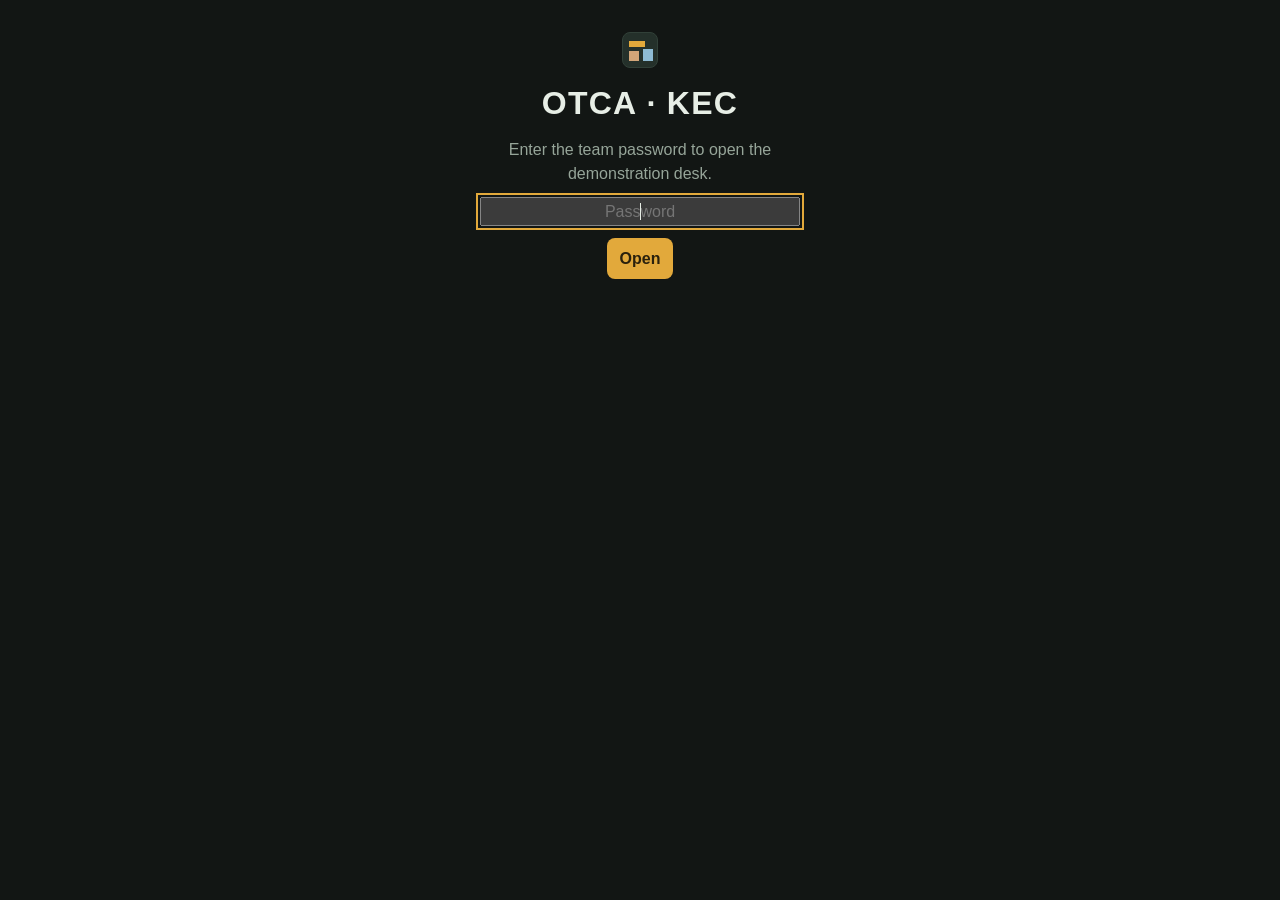
<file: index.html>
<!DOCTYPE html>
<html lang="en">
<head>
  <meta charset="UTF-8">
  <meta http-equiv="refresh" content="0; url=demo/">
  <title>OTCA · KEC Robot Demonstration</title>
</head>
<body>
  <p><a href="demo/">Open the demonstration desk</a></p>
</body>
</html>
</file>
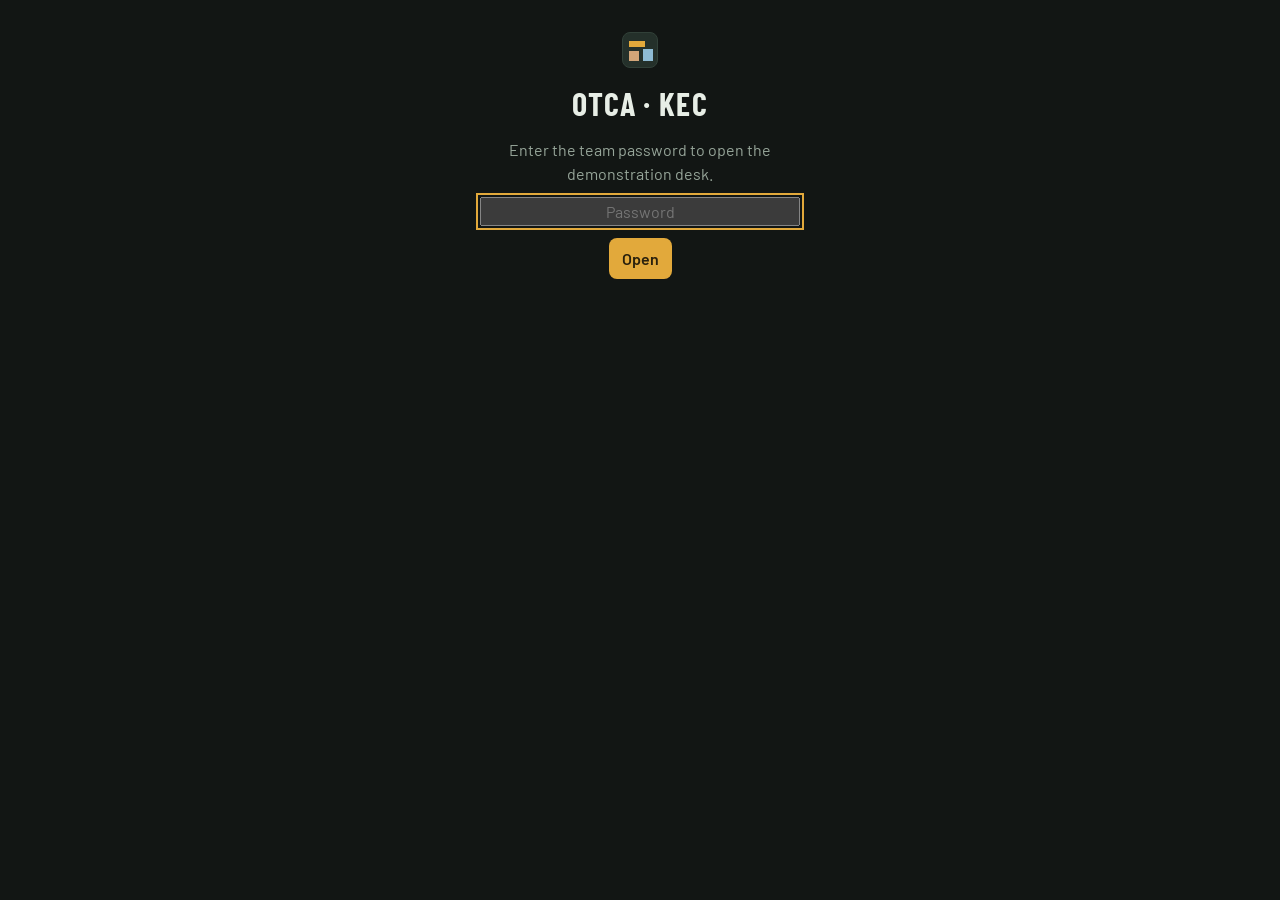
<file: demo/index.html>
<!DOCTYPE html>
<html lang="en">
<head>
  <meta charset="UTF-8">
  <meta name="viewport" content="width=device-width, initial-scale=1">
  <title>OTCA · KEC Robot Demonstration</title>
  <link rel="preconnect" href="https://fonts.googleapis.com">
  <link rel="preconnect" href="https://fonts.gstatic.com" crossorigin>
  <link href="https://fonts.googleapis.com/css2?family=Barlow+Condensed:wght@600;700&family=Barlow:wght@400;500;600&family=IBM+Plex+Mono:wght@400;500&display=swap" rel="stylesheet">
  <link rel="stylesheet" href="styles.css">
</head>
<body>
  <div id="app"></div>
  <script src="data.js"></script>
  <script src="app.js"></script>
</body>
</html>
</file>
<file: demo/styles.css>
:root {
  --bg: #121614;
  --raise: #1c2420;
  --sink: #0e1210;
  --line: #314038;
  --text: #e7eee6;
  --muted: #96a599;
  --faint: #6e7c72;
  --amber: #e2a93b;
  --amber-ink: #2a210d;
  --mint: #8fceab;
  --coral: #e08b72;
  --sky: #8ebbd4;
  --dog: #d2a679;
  --sans: "Barlow", "Avenir Next", "Segoe UI", sans-serif;
  --cond: "Barlow Condensed", "Barlow", "Avenir Next Condensed", sans-serif;
  --mono: "IBM Plex Mono", ui-monospace, monospace;
  color-scheme: dark;
}

* { box-sizing: border-box; }
html, body { margin: 0; height: 100%; }
body {
  background: var(--bg);
  color: var(--text);
  font: 16px/1.45 var(--sans);
}
button, input, select, textarea { font: inherit; color: inherit; }
button { cursor: pointer; }
h1, h2, h3, p { margin: 0; }
:focus-visible {
  outline: 2px solid var(--amber);
  outline-offset: 2px;
}

.shell { min-height: 100%; display: flex; flex-direction: column; max-width: 100%; }
.layout, .main, .nav, .top { min-width: 0; }
.top {
  display: flex;
  align-items: center;
  gap: 20px;
  padding: 14px 20px;
  border-bottom: 1px solid var(--line);
  background: var(--sink);
}
.brand { display: flex; align-items: center; gap: 12px; min-width: 240px; }
.mark {
  width: 36px; height: 36px; border-radius: 8px;
  background:
    linear-gradient(var(--amber), var(--amber)) 6px 8px / 16px 6px no-repeat,
    linear-gradient(var(--dog), var(--dog)) 6px 18px / 10px 10px no-repeat,
    linear-gradient(var(--sky), var(--sky)) 20px 16px / 10px 12px no-repeat,
    #24302a;
  border: 1px solid var(--line);
}
.brand h1 {
  font-family: var(--cond);
  font-size: 22px;
  font-weight: 700;
  letter-spacing: 0.04em;
}
.brand p { color: var(--muted); font-size: 13px; }
.meta { display: flex; gap: 10px; margin-left: auto; flex-wrap: wrap; justify-content: flex-end; }
.field { display: flex; flex-direction: column; gap: 4px; }
.field span, .label {
  font-family: var(--cond);
  letter-spacing: 0.08em;
  text-transform: uppercase;
  font-size: 13px;
  color: var(--faint);
}
.field input, .field select, .grow input, .grow select, textarea, .inline {
  background: var(--raise);
  border: 1px solid var(--line);
  border-radius: 8px;
  padding: 7px 10px;
}
.field input { width: 150px; }
.field input.audience { width: 220px; }
.field input.now-edit { width: 100%; margin-top: 8px; }

.layout { flex: 1; display: grid; grid-template-columns: 212px 1fr; min-height: 0; }
.nav {
  background: var(--sink);
  border-right: 1px solid var(--line);
  padding: 14px 10px;
  display: flex;
  flex-direction: column;
  gap: 4px;
}
.nav button {
  text-align: left;
  background: transparent;
  border: 0;
  border-radius: 8px;
  padding: 10px 12px;
  color: var(--muted);
  display: flex;
  justify-content: space-between;
  align-items: center;
  gap: 8px;
}
.nav button.on { background: var(--raise); color: var(--text); }
.nav button em {
  font-style: normal;
  font-family: var(--mono);
  font-size: 12px;
  color: var(--amber);
}
.nav-foot { margin-top: auto; padding: 10px; display: flex; flex-direction: column; gap: 8px; }
.nav-foot p { color: var(--faint); font-size: 13px; }
.main { padding: 22px 24px 40px; overflow: auto; }

.notice {
  border: 1px solid #5c4a22;
  background: #2a230f;
  color: #f3e2b8;
  border-radius: 10px;
  padding: 10px 14px;
  margin-bottom: 16px;
  font-size: 15px;
}
.page-head { display: flex; justify-content: space-between; gap: 16px; align-items: flex-end; margin-bottom: 16px; flex-wrap: wrap; }
.page-head h2 { font-family: var(--cond); font-size: 34px; font-weight: 700; letter-spacing: 0.02em; line-height: 1; }
.lede { max-width: 640px; color: var(--muted); margin-top: 8px; }

.stats { display: grid; grid-template-columns: repeat(4, 1fr); gap: 10px; margin-bottom: 16px; }
.stat {
  background: var(--raise);
  border: 1px solid var(--line);
  border-radius: 12px;
  padding: 12px 14px;
}
.stat b {
  display: block;
  font-family: var(--cond);
  font-size: 32px;
  font-weight: 700;
  line-height: 1;
  margin: 4px 0;
}
.stat span { color: var(--muted); font-size: 14px; }
.stat i { font-style: normal; color: var(--faint); font-size: 13px; }

.split { display: grid; grid-template-columns: 1.4fr 0.8fr; gap: 14px; }
.card {
  background: var(--raise);
  border: 1px solid var(--line);
  border-radius: 14px;
  padding: 14px;
}
.card h3 {
  font-family: var(--cond);
  letter-spacing: 0.06em;
  text-transform: uppercase;
  font-size: 16px;
  color: var(--muted);
  margin-bottom: 10px;
}
.stack { display: flex; flex-direction: column; gap: 14px; }

.floor {
  display: grid;
  grid-template-columns: repeat(4, 1fr);
  grid-template-areas:
    "a b c d"
    "cables cables racks racks"
    "audience audience nest nest";
  gap: 8px;
  min-height: 360px;
}
.zone {
  position: relative;
  border: 1px dashed #3d4e44;
  border-radius: 10px;
  padding: 8px;
  min-height: 108px;
  background: #161c19;
}
.zone.live { border-style: solid; border-color: var(--amber); background: #241e10; }
.zone header { display: flex; justify-content: space-between; gap: 8px; }
.zone strong { font-size: 14px; }
.zone em { font-style: normal; color: var(--faint); font-size: 12px; }
.z-a { grid-area: a; }
.z-b { grid-area: b; }
.z-c { grid-area: c; }
.z-d { grid-area: d; }
.z-cables { grid-area: cables; background: #1a1814; }
.z-racks {
  grid-area: racks;
  background:
    repeating-linear-gradient(90deg, transparent, transparent 14px, rgba(142,187,212,0.1) 14px, rgba(142,187,212,0.1) 16px),
    #161c19;
}
.z-audience { grid-area: audience; }
.z-nest { grid-area: nest; }
.tokens { display: flex; flex-wrap: wrap; gap: 6px; margin-top: 10px; }
.token {
  border-radius: 999px;
  padding: 3px 8px;
  font-family: var(--mono);
  font-size: 12px;
  color: #1a1408;
  background: var(--c, var(--amber));
}

.check { display: flex; gap: 8px; align-items: flex-start; padding: 6px 0; border-bottom: 1px solid #2a352f; }
.check:last-child { border-bottom: 0; }
.check input { margin-top: 4px; }
.check span { color: var(--text); font-size: 14px; }
.check.done span { color: var(--faint); text-decoration: line-through; }

.issue, .log-item, .next-step {
  display: flex; justify-content: space-between; gap: 8px; align-items: flex-start;
  padding: 8px 0;
  border-bottom: 1px solid #2a352f;
  font-size: 14px;
}
.pill {
  flex: none;
  border-radius: 999px;
  padding: 2px 8px;
  font-size: 12px;
  letter-spacing: 0.04em;
  text-transform: uppercase;
  font-family: var(--cond);
  background: #2c2618;
  color: var(--amber);
}
.pill.blocker { background: #3a221c; color: var(--coral); }
.pill.mint { background: #173026; color: var(--mint); }
.pill.sky { background: #17303a; color: var(--sky); }
.pill.muted { background: #24302a; color: var(--muted); }
.pill.dog { background: #342818; color: var(--dog); }

.row-form, .filters { display: flex; flex-wrap: wrap; gap: 8px; margin-bottom: 12px; }
.row-form input, .row-form select, .filters select { background: var(--raise); border: 1px solid var(--line); border-radius: 8px; padding: 8px 10px; }
.grow { flex: 1; min-width: 180px; }

.btn {
  border: 1px solid var(--line);
  background: #24302a;
  border-radius: 8px;
  padding: 8px 12px;
}
.btn.primary { background: var(--amber); color: var(--amber-ink); border-color: transparent; font-weight: 600; }
.btn.ghost { background: transparent; }
.btn.warn { color: var(--coral); }
.btn.small { padding: 4px 8px; font-size: 13px; }
.btn:disabled { opacity: 0.45; cursor: default; }

.gate {
  min-height: 100%;
  display: flex;
  flex-direction: column;
  align-items: center;
  justify-content: center;
  gap: 12px;
  padding: 32px 16px;
  text-align: center;
}
.gate h1 { font-family: var(--cond); letter-spacing: 0.04em; }
.gate p { color: var(--muted); max-width: 360px; }
.gate input { width: min(320px, 100%); text-align: center; }
.gate-error { color: var(--coral); }

.fleet { display: grid; grid-template-columns: 1fr 1fr; gap: 12px; }
.robot {
  text-align: left;
  background: var(--raise);
  border: 1px solid var(--line);
  border-radius: 14px;
  padding: 14px;
  display: flex;
  flex-direction: column;
  gap: 8px;
}
.robot:hover { border-color: #5c6b62; }
.robot-top { display: flex; justify-content: space-between; gap: 8px; align-items: flex-start; }
.robot h3 { font-size: 22px; font-family: var(--cond); letter-spacing: 0.02em; margin: 0; }
.local { color: var(--faint); font-size: 13px; }
.role { color: var(--muted); }
.meter { height: 6px; border-radius: 99px; background: #2a352f; overflow: hidden; }
.meter span { display: block; height: 100%; background: var(--c); }
.now { color: var(--muted); font-size: 14px; }

.drawer-back { margin-bottom: 12px; }
.detail-head { display: flex; justify-content: space-between; gap: 16px; align-items: flex-start; margin-bottom: 14px; }
.detail-grid { display: grid; grid-template-columns: 0.9fr 1.1fr; gap: 14px; }
.spec { width: 100%; border-collapse: collapse; font-size: 14px; }
.spec th { text-align: left; color: var(--faint); font-weight: 500; padding: 5px 8px 5px 0; width: 34%; vertical-align: top; }
.spec td { padding: 5px 0; }
.group { margin-bottom: 12px; }
.group h3 { margin-bottom: 6px; }
.group li { margin: 4px 0 4px 18px; color: var(--text); }
.limits li { color: #f0d7c8; }
.chain { list-style: none; padding: 0; margin: 0; }
.chain li { display: grid; grid-template-columns: 92px 72px 1fr; gap: 8px; padding: 8px 0; border-bottom: 1px solid #2a352f; font-size: 14px; }
.chain b { font-family: var(--mono); font-weight: 500; color: var(--amber); }
.status-edit { display: flex; gap: 8px; align-items: center; }
.status-edit input { width: 72px; background: var(--sink); border: 1px solid var(--line); border-radius: 8px; padding: 7px 8px; }

.script-list { display: flex; flex-direction: column; gap: 8px; }
.step {
  display: grid;
  grid-template-columns: 72px 1fr auto;
  gap: 12px;
  align-items: start;
  background: var(--raise);
  border: 1px solid var(--line);
  border-radius: 12px;
  padding: 12px;
}
.step.live { border-color: var(--amber); }
.step.done { opacity: 0.62; }
.step time { font-family: var(--mono); color: var(--amber); font-size: 13px; }
.step h3 { font-size: 18px; }
.step p { color: var(--muted); margin-top: 4px; }
.chips { display: flex; flex-wrap: wrap; gap: 6px; margin-top: 8px; }
.step-actions { display: flex; flex-direction: column; gap: 6px; }
.note, .step-edit textarea { width: 100%; min-height: 72px; margin-top: 8px; resize: vertical; }
.step-edit { display: flex; flex-direction: column; gap: 8px; }
.step-edit input[type="text"], .step-edit textarea, .step-edit select, .step-edit input[type="number"] { width: 100%; background: var(--sink); border: 1px solid var(--line); border-radius: 8px; padding: 7px 10px; }
.step-meta { display: flex; flex-wrap: wrap; gap: 8px; align-items: end; }
.step-meta label { display: flex; flex-direction: column; gap: 4px; color: var(--faint); font-size: 12px; min-width: 120px; }
.step-meta .check { flex-direction: row; align-items: center; color: var(--text); font-size: 14px; }
.robot-picks { display: flex; flex-wrap: wrap; gap: 10px; }
.robot-picks label { display: flex; gap: 6px; align-items: center; }
.step-edit h3 { margin-bottom: 0; }

.board { display: grid; grid-template-columns: repeat(4, 1fr); gap: 10px; align-items: start; }
.column {
  background: var(--sink);
  border: 1px solid var(--line);
  border-radius: 12px;
  padding: 8px;
  min-height: 240px;
}
.column.over { border-color: var(--amber); }
.column h3 { display: flex; justify-content: space-between; font-size: 15px; margin-bottom: 8px; }
.task {
  background: var(--raise);
  border: 1px solid var(--line);
  border-radius: 10px;
  padding: 10px;
  margin-bottom: 8px;
  cursor: grab;
}
.task p { font-size: 15px; }
.task .sub { display: flex; flex-wrap: wrap; gap: 6px; margin-top: 8px; align-items: center; }
.task .sub span { color: var(--muted); font-size: 13px; }
.task-actions { display: flex; gap: 6px; margin-top: 8px; }
.due { font-variant-numeric: tabular-nums; }
.due.overdue { color: var(--coral); }
.due.soon { color: var(--amber); }
.due.done { color: var(--mint); }
.status-table { width: 100%; border-collapse: collapse; font-size: 14px; }
.status-table th { text-align: left; color: var(--faint); font-weight: 500; padding: 8px; border-bottom: 1px solid var(--line); }
.status-table td { padding: 8px; border-bottom: 1px solid #2a352f; vertical-align: middle; }
.status-table select, .status-table input[type="date"] { background: var(--sink); border: 1px solid var(--line); border-radius: 8px; padding: 6px 8px; }
.status-table tr.overdue td:first-child { box-shadow: inset 3px 0 0 var(--coral); }
.status-table tr.soon td:first-child { box-shadow: inset 3px 0 0 var(--amber); }
.status-table tr.done { opacity: 0.62; }
.status-table tr.group-row td { color: var(--muted); font-family: var(--cond); letter-spacing: 0.06em; text-transform: uppercase; padding-top: 16px; }
.title-edit { display: flex; flex-direction: column; gap: 4px; min-width: 220px; }
.title-edit input, .manage-row input { background: var(--sink); border: 1px solid var(--line); border-radius: 8px; padding: 6px 8px; }
.manage { display: grid; grid-template-columns: 1fr; gap: 12px; margin-bottom: 14px; }
.device-board { margin-bottom: 14px; }
.device-board .row-form { margin-top: 12px; }
.status-table input[type="text"] { width: 100%; background: var(--sink); border: 1px solid var(--line); border-radius: 8px; padding: 6px 8px; }
.manage-row { display: flex; gap: 6px; margin-bottom: 6px; }
.manage-row input { flex: 1; min-width: 0; }

.timeline { display: flex; flex-direction: column; gap: 0; }
.slot {
  display: grid;
  grid-template-columns: 120px 16px 1fr;
  gap: 12px;
}
.slot .when { font-family: var(--mono); font-size: 13px; color: var(--muted); padding-top: 12px; text-align: right; }
.rail { position: relative; }
.rail::before {
  content: "";
  position: absolute;
  left: 6px; top: 0; bottom: 0;
  width: 2px;
  background: #314038;
}
.dot {
  position: absolute;
  left: 1px; top: 16px;
  width: 12px; height: 12px;
  border-radius: 50%;
  background: var(--faint);
  border: 2px solid var(--bg);
}
.slot.live .dot { background: var(--amber); }
.slot.done .dot { background: var(--mint); }
.slot .body { padding: 8px 0 16px; }
.bar { height: 4px; border-radius: 99px; background: #2a352f; margin-top: 8px; }
.bar span { display: block; height: 100%; background: var(--amber); border-radius: 99px; }

.table-wrap { overflow-x: auto; margin-top: 8px; }
table.counts { width: 100%; border-collapse: collapse; font-size: 14px; }
table.counts th { text-align: left; color: var(--faint); font-weight: 500; padding: 6px; border-bottom: 1px solid var(--line); }
table.counts td { padding: 6px; border-bottom: 1px solid #2a352f; }
table.counts input { width: 72px; background: var(--sink); border: 1px solid var(--line); border-radius: 6px; padding: 4px 6px; }
.short { color: var(--coral); }
.match { color: var(--mint); }
.empty { color: var(--sky); }

.present {
  position: fixed;
  inset: 0;
  background: #0c100e;
  z-index: 20;
  display: flex;
  flex-direction: column;
  padding: 28px 36px;
}
.present header, .present footer { display: flex; justify-content: space-between; gap: 12px; align-items: center; }
.kicker { font-family: var(--cond); letter-spacing: 0.12em; text-transform: uppercase; color: var(--amber); }
.present h2 {
  font-family: var(--cond);
  font-weight: 700;
  font-size: clamp(42px, 6vw, 76px);
  line-height: 0.95;
  letter-spacing: 0.01em;
  margin: 12px 0;
}
.present .audience { width: auto; color: var(--text); font-size: 22px; max-width: 900px; background: none; border: 0; padding: 0; }
.present ol { font-size: 20px; max-width: 860px; }
.present li { margin: 8px 0; }
.clock { font-family: var(--mono); font-size: 28px; color: var(--amber); }
.done-banner { font-size: 28px; margin-top: 20px; }

.print-only { display: none; }

@media (max-width: 980px) {
  .layout { grid-template-columns: 1fr; }
  .nav { flex-direction: row; flex-wrap: wrap; border-right: 0; border-bottom: 1px solid var(--line); }
  .nav-foot { margin-top: 0; width: auto; padding: 0; }
  .nav-foot p { display: none; }
  .stats { grid-template-columns: 1fr 1fr; }
  .split, .fleet, .detail-grid, .board, .manage { grid-template-columns: 1fr; }
  .floor { grid-template-columns: 1fr 1fr; grid-template-areas: "a b" "c d" "cables racks" "audience nest"; }
  .step, .chain li { grid-template-columns: 1fr; }
  .top { flex-wrap: wrap; align-items: stretch; }
  .meta { margin-left: 0; width: 100%; }
  .field { flex: 1; min-width: 140px; }
  .field input, .field input.audience { width: 100%; }
  .present { padding: 16px; }
  .present ol { font-size: 16px; }
  .page-head { align-items: flex-start; }
}
@media (max-width: 640px) {
  .stats, .board { grid-template-columns: 1fr; }
  .floor { grid-template-columns: 1fr 1fr; grid-template-areas: "a b" "c d" "cables racks" "audience nest"; }
  .page-head { flex-direction: column; }
  .brand { min-width: 0; }
  .meta { flex-direction: column; align-items: stretch; }
  .field, .field input, .field input.audience { width: 100%; max-width: 100%; }
  .nav { width: 100%; }
}

@media print {
  body * { visibility: hidden; }
  .print-only, .print-only * { visibility: visible; }
  .print-only { display: block; position: absolute; inset: 0; padding: 16px; background: white; color: black; }
  .print-only h2, .print-only p, .print-only li { color: black; }
}
</file>
